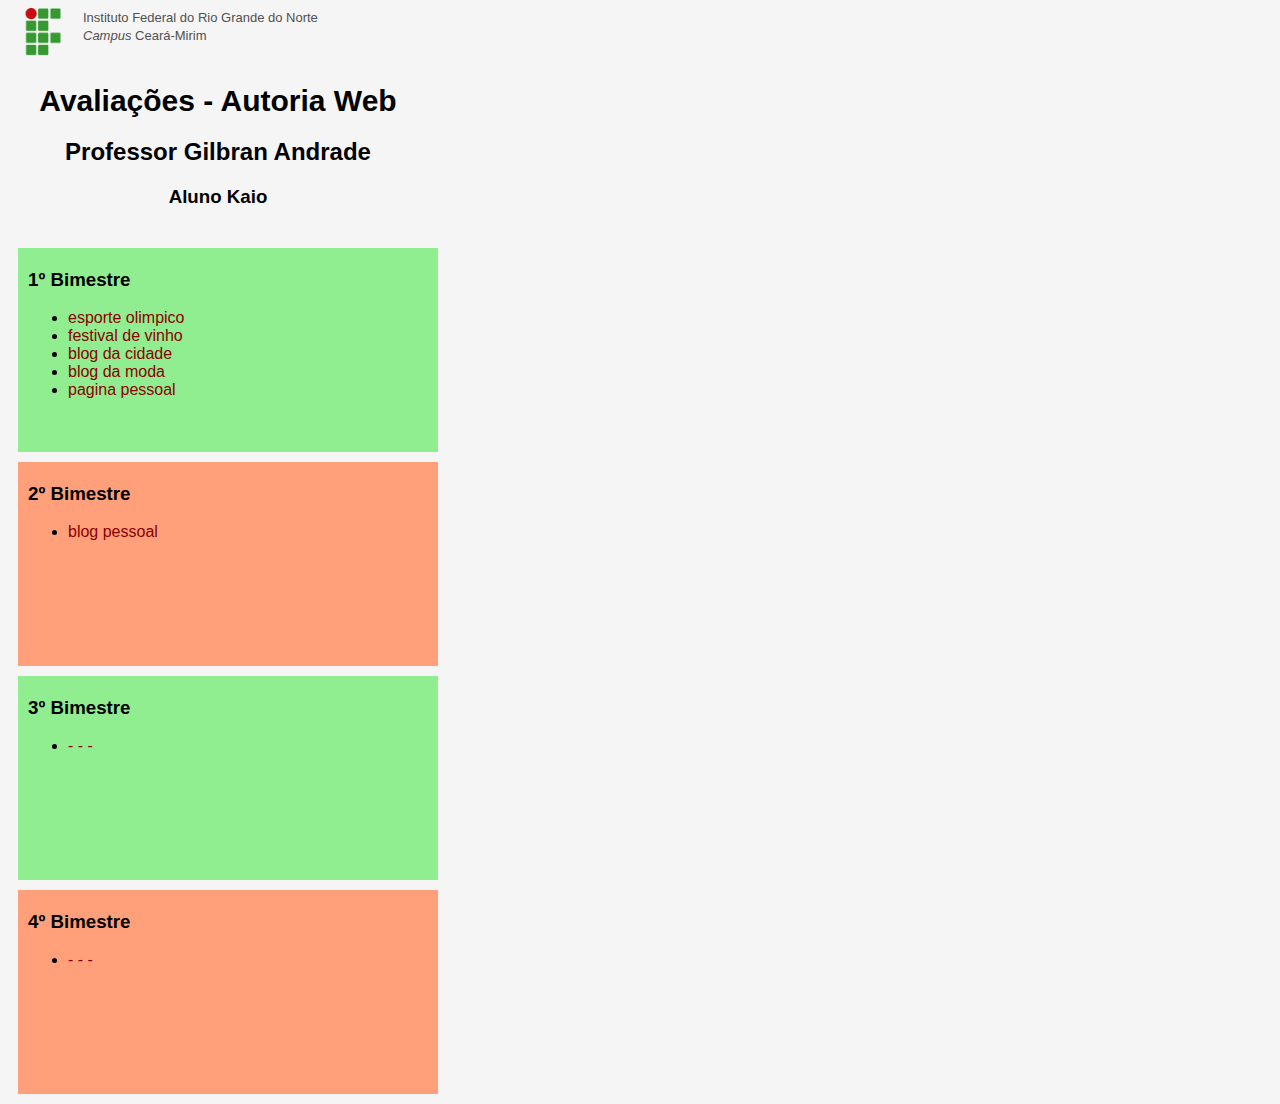
<file: index.html>
<!DOCTYPE html>
<html>
<head>
    <title>Avaliação</title>
    <link rel='stylesheet' href='style.css'>
</head>
<body>
    <div class="topo">
        <img class="logo" src="images/if_small.png">
        <span class="ifrn">Instituto Federal do Rio Grande do Norte</span><br>
        <span class="ifrn"><em>Campus</em> Ceará-Mirim</span>
    </div>
    <div class="titulo">
        <h1>Avaliações - Autoria Web</h1>
        <h2>Professor Gilbran Andrade</h2>
        <h3>Aluno Kaio </h4>
    </div>
    <div class="bimestre bimImpar">
        <h3>1º Bimestre</h3>
        <ul>
            <li><a href="bimestre 1/Esporte Olimpico/index.html">esporte olimpico</a></li>
            <li><a href="bimestre 1/festival de vinho/wine.html">festival de vinho</a></li>
            <li><a href="bimestre 1/blog da cidade/novayork.html">blog da cidade</a></li>
            <li><a href="bimestre 1/blog da moda/isa.html">blog da moda</a></li>
            <li><a href="bimestre 1/pagina pessoal/index.html">pagina pessoal</a></li>
        </ul>
    </div>
    <div class="bimestre bimPar">
        <h3>2º Bimestre</h3>
        <ul>
            <li><a href="bimestre 2/blog pessoal/kaio.html">blog pessoal</a></li>
        </ul>
    </div>
    <div class="bimestre bimImpar">
        <h3>3º Bimestre</h3>
        <ul>
            <li><a href="#">- - -</a></li>
        </ul>
    </div>
    <div class="bimestre bimPar">
        <h3>4º Bimestre</h3>
        <ul>
            <li><a href="#">- - -</a></li>
        </ul>
    </div>
</body>
</html>
</file>
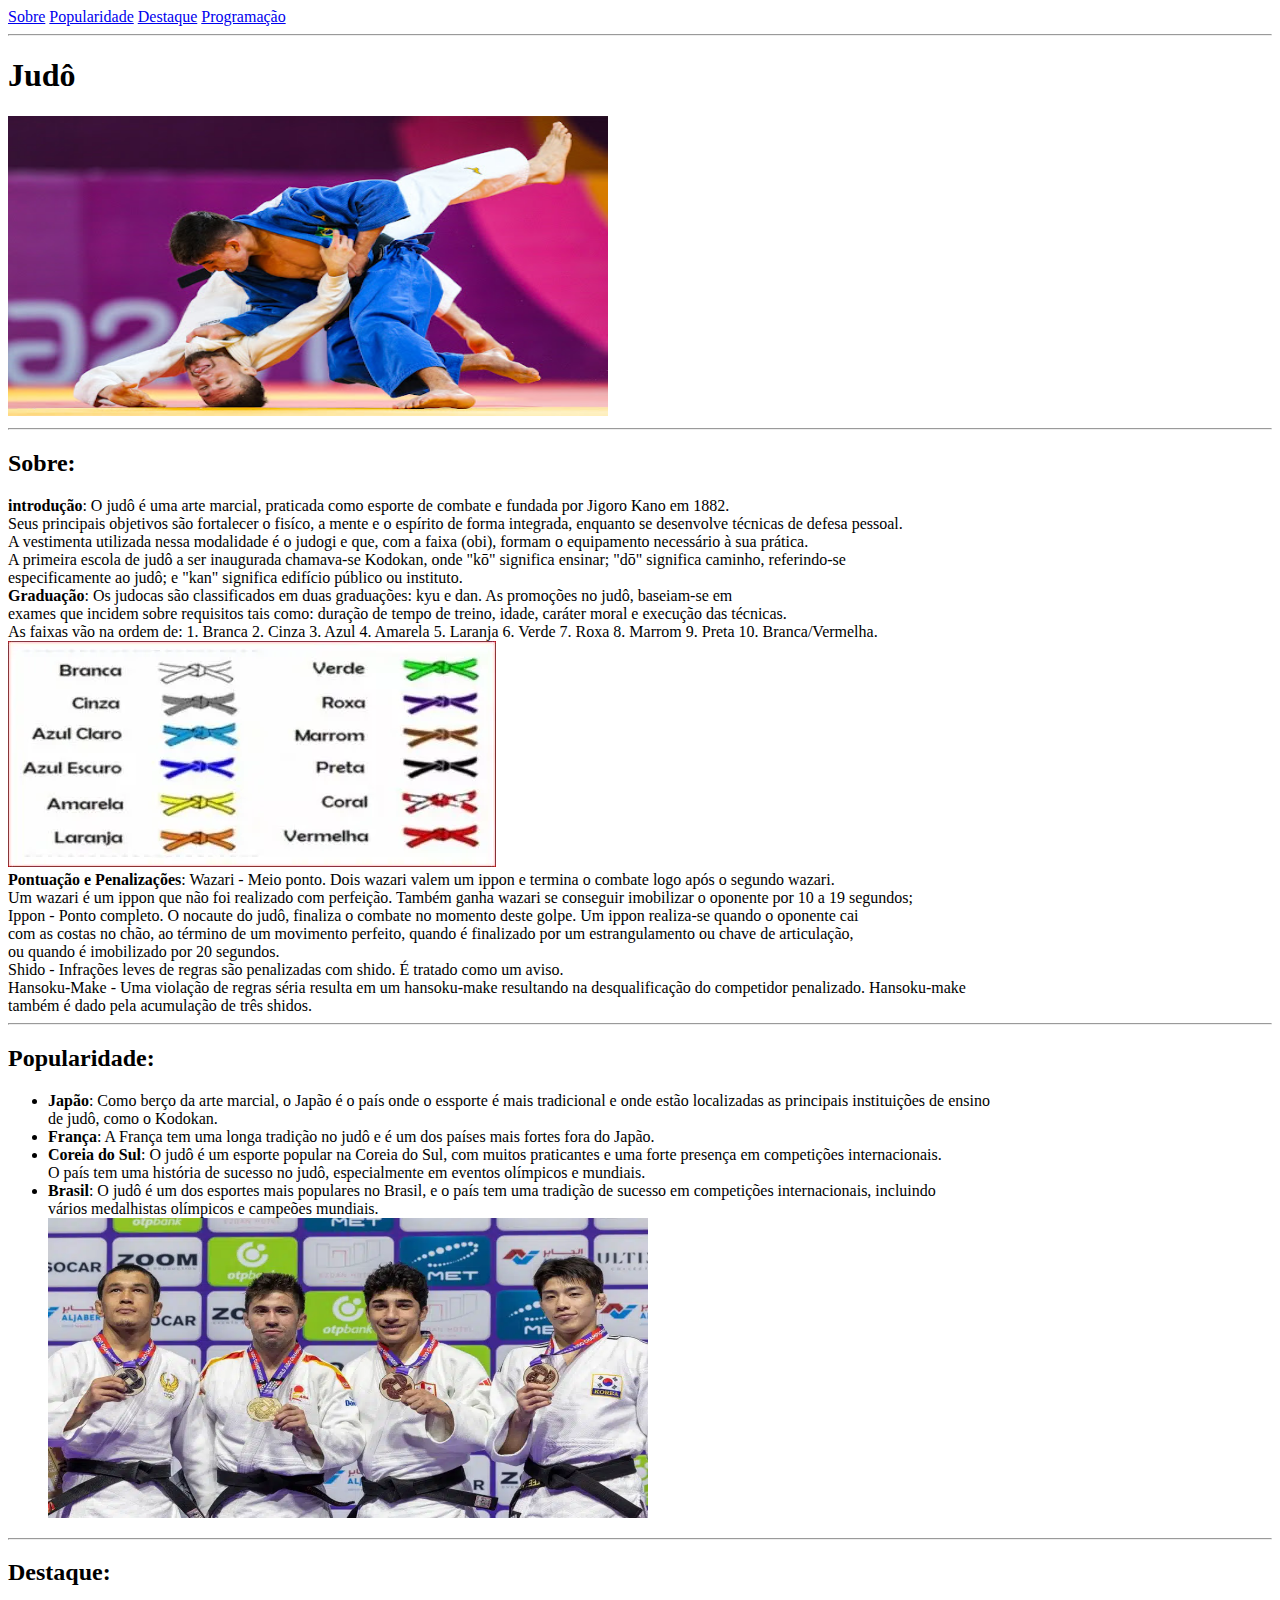
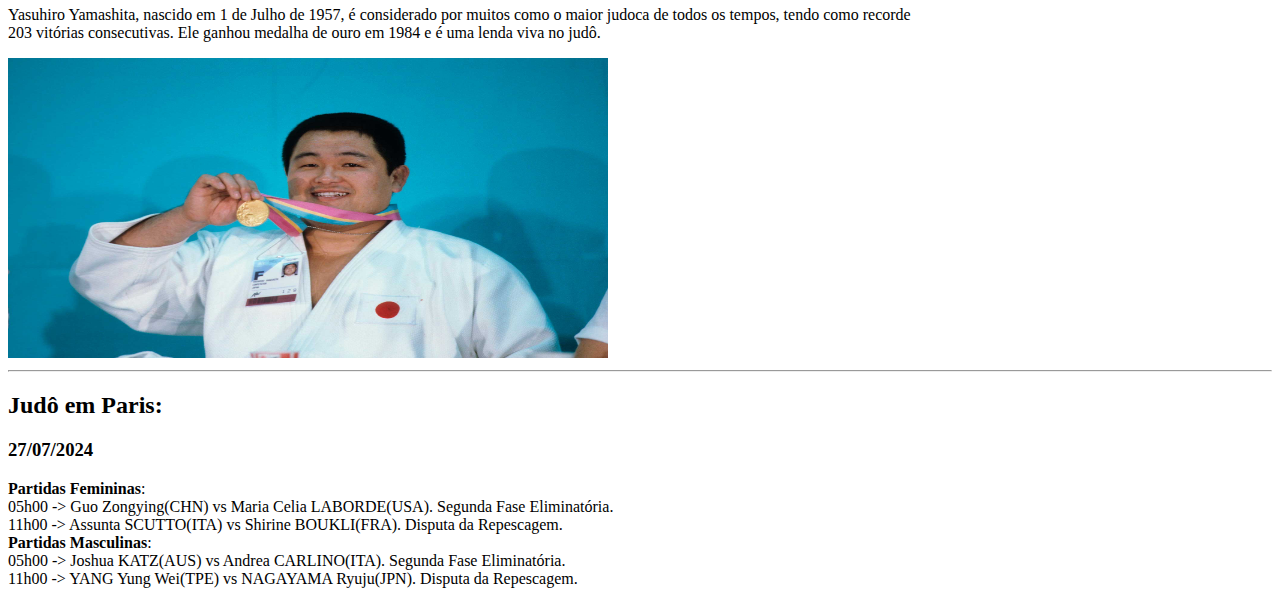
<file: bimestre 1/Esporte Olimpico/index.html>
<!DOCTYPE html>
<html lang="en">
<head>
    <title>Judô</title>
</head>
<body>

    <nav>
        <a href="#Sobre">Sobre</a>
        <a href="#Popularidade">Popularidade</a>
        <a href="#Destaque">Destaque</a>
        <a href="#Programação">Programação</a>

    </nav>
    <hr>
    <h1>Judô</h1>
    <img src="fotos/judop.jpg" alt="Foto representativa"width="600" height="300">
    <hr>
    <section id="Sobre">
        <h2>Sobre:</h2>
        <li><strong>introdução</strong>: O judô é uma arte marcial, praticada como esporte de combate e fundada por Jigoro Kano em 1882. <br> Seus principais objetivos são fortalecer o fisíco, a mente e o espírito de forma integrada, enquanto se desenvolve técnicas de defesa pessoal. <br> A vestimenta utilizada nessa modalidade é o judogi e que, com a faixa (obi), formam o equipamento necessário à sua prática. <br> A primeira escola de judô a ser inaugurada chamava-se Kodokan, onde  "kō" significa ensinar; "dō" significa caminho, referindo-se <br> especificamente ao judô; e "kan" significa edifício público ou instituto.   </li>
        <li><strong>Graduação</strong>: Os judocas são classificados em duas graduações: kyu e dan. As promoções no judô, baseiam-se em <br> exames que incidem sobre requisitos tais como: duração de tempo de treino, idade, caráter moral e execução das técnicas. <br> As faixas vão na ordem de: 1. Branca 2. Cinza 3. Azul 4. Amarela 5. Laranja 6. Verde 7. Roxa 8. Marrom 9. Preta 10. Branca/Vermelha. </li>
        <img src="fotos/ordem-da-faixas-de-judô-hierarquia-da-faixas-de-judo-CBJ-pi-a-judoca-pijudoca-fabio-wladmemir.png" alt="Foto das Faixas em Ordem">
        <li><strong>Pontuação e Penalizações</strong>: Wazari - Meio ponto. Dois wazari valem um ippon e termina o combate logo após o segundo wazari. <br> Um wazari é um ippon que não foi realizado com perfeição. Também ganha wazari se conseguir imobilizar o oponente por 10 a 19 segundos; <br> Ippon - Ponto completo. O nocaute do judô, finaliza o combate no momento deste golpe. Um ippon realiza-se quando o oponente cai <br> com as costas no chão, ao término de um movimento perfeito, quando é finalizado por um estrangulamento ou chave de articulação, <br> ou quando é imobilizado por 20 segundos. <br> Shido - Infrações leves de regras são penalizadas com shido. É tratado como um aviso. <br> Hansoku-Make - Uma violação de regras séria resulta em um hansoku-make resultando na desqualificação do competidor penalizado. Hansoku-make <br> também é dado pela acumulação de três shidos.</li>
    </section>
    <hr>
    <section id="Popularidade">
        <h2>Popularidade:</h2>
        <Ul>
        <li><strong>Japão</strong>: Como berço da arte marcial, o Japão é o país onde o essporte é mais tradicional e onde estão localizadas as principais instituições de ensino <br> de judô, como o Kodokan. </li>
        <li><strong>França</strong>:  A França tem uma longa tradição no judô e é um dos países mais fortes fora do Japão.</li>  
        <li><strong>Coreia do Sul</strong>: O judô é um esporte popular na Coreia do Sul, com muitos praticantes e uma forte presença em competições internacionais. <br> O país tem uma história de sucesso no judô, especialmente em eventos olímpicos e mundiais.</li> 
        <li><strong>Brasil</strong>: O judô é um dos esportes mais populares no Brasil, e o país tem uma tradição de sucesso em competições internacionais, incluindo <br> vários medalhistas olímpicos e campeões mundiais. </li>
        <img src="fotos/caba das medalha.png" alt="pódio olimpiadas 2023"width="600" height="300"> 
    </Ul>
    </section>
    <hr>
    <section id="Destaque">
        <h2>Destaque:</h2>
        <p> Yasuhiro Yamashita, nascido em 1 de Julho de 1957, é considerado por muitos como o maior judoca de todos os tempos, tendo como recorde <br> 203 vitórias consecutivas. Ele ganhou medalha de ouro em 1984 e é uma lenda viva no judô. </p>
        <img src="fotos/caba-la.jpg" alt="foto do Yasuhiro"width="600" height="300">
    </section>
    <hr>
    <section id="Programação">
        <h2>Judô em Paris:</h2>
        <h3>27/07/2024</h3>
        <li><strong>Partidas Femininas</strong>: <br>05h00 -> Guo Zongying(CHN) vs Maria Celia LABORDE(USA). Segunda Fase Eliminatória. <br> 11h00 -> Assunta SCUTTO(ITA) vs Shirine BOUKLI(FRA). Disputa da Repescagem. </li>
        <li><strong>Partidas Masculinas</strong>: <br>05h00 -> Joshua KATZ(AUS) vs Andrea CARLINO(ITA). Segunda Fase Eliminatória. <BR> 11h00 -> YANG Yung Wei(TPE) vs NAGAYAMA Ryuju(JPN). Disputa da Repescagem.  </li>
    </section>
</file>
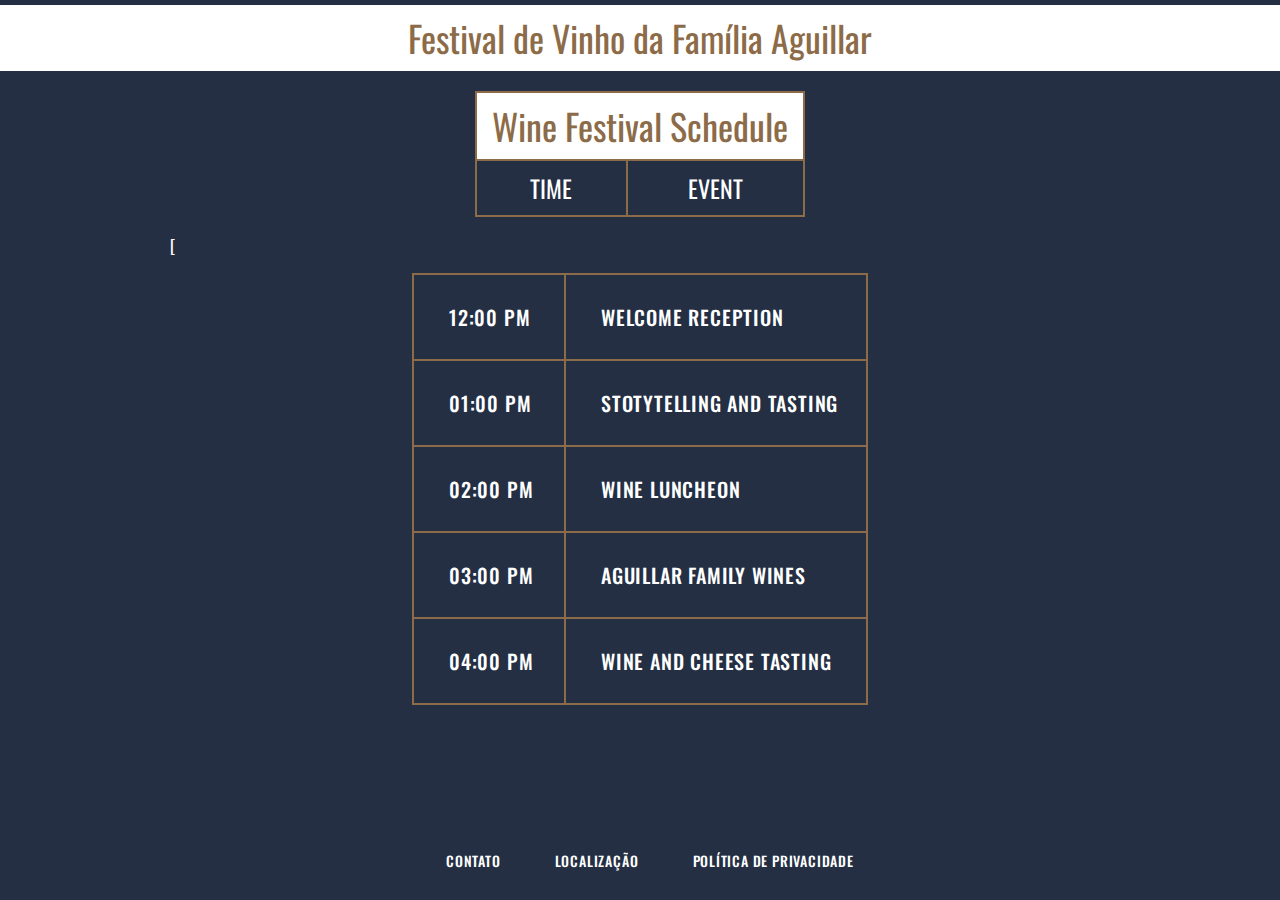
<file: bimestre 1/festival de vinho/wine.html>
<!DOCTYPE html>
<html>

<head>
  <meta charset="utf-8">
  <title>Festival de Vinho da Família Aguillar</title>
  <link rel="stylesheet" type="text/css" href="reset.css" />
  <link rel="stylesheet" type="text/css" href="style.css" />
  <link href="https://fonts.googleapis.com/css?family=Oswald" rel="stylesheet">
</head>

<body>
  <header>
    <h1>Festival de Vinho da Família Aguillar</h1>
  </header>
  
  <div class="container">
    <table>
      <thead>
        <tr>
          <th colspan="2">
            <h1>Wine Festival Schedule</h1>
          </th>
        </tr>
        <tr>
          <th><h2>Time</h2></th>
          <th><h2>Event</h2></th>
        </tr>
      </thead>
      <table>
        <tr>
          <td class="left">
            <h3>12:00 PM</h3>
          </td>
          <td>
            <h3>Welcome Reception</h3>
          </td>
        </tr>
        <tr>
          <td class="left">
            <h3>01:00 PM</h3>
          </td>
          <td>
            <h3>Stotytelling and Tasting</h3>
          </td>
        </tr>
        <tr>
          <td class="left">
            <h3>02:00 PM</h3>
          </td>
          <td>
            <h3>Wine Luncheon</h3>
          </td>
        </tr>
        <tr>
          <td class="left">
            <h3>03:00 PM</h3>
          </td>
          <td>
            <h3>Aguillar Family Wines</h3>
          </td>
        </tr>
        <tr>[
          <td class="left">
            <h3>04:00 PM</h3>
          </td>
          <td>
            <h3>Wine and Cheese Tasting</h3>
          </td>
        </tr>
      </table>
    </table>
    </body>

  </div>
  
  <footer>
    <h3>Contato</h3>
    <h3>Localização</h3>
    <h3>Política de Privacidade</h3>
  </footer>
</body>

</html>
</file>
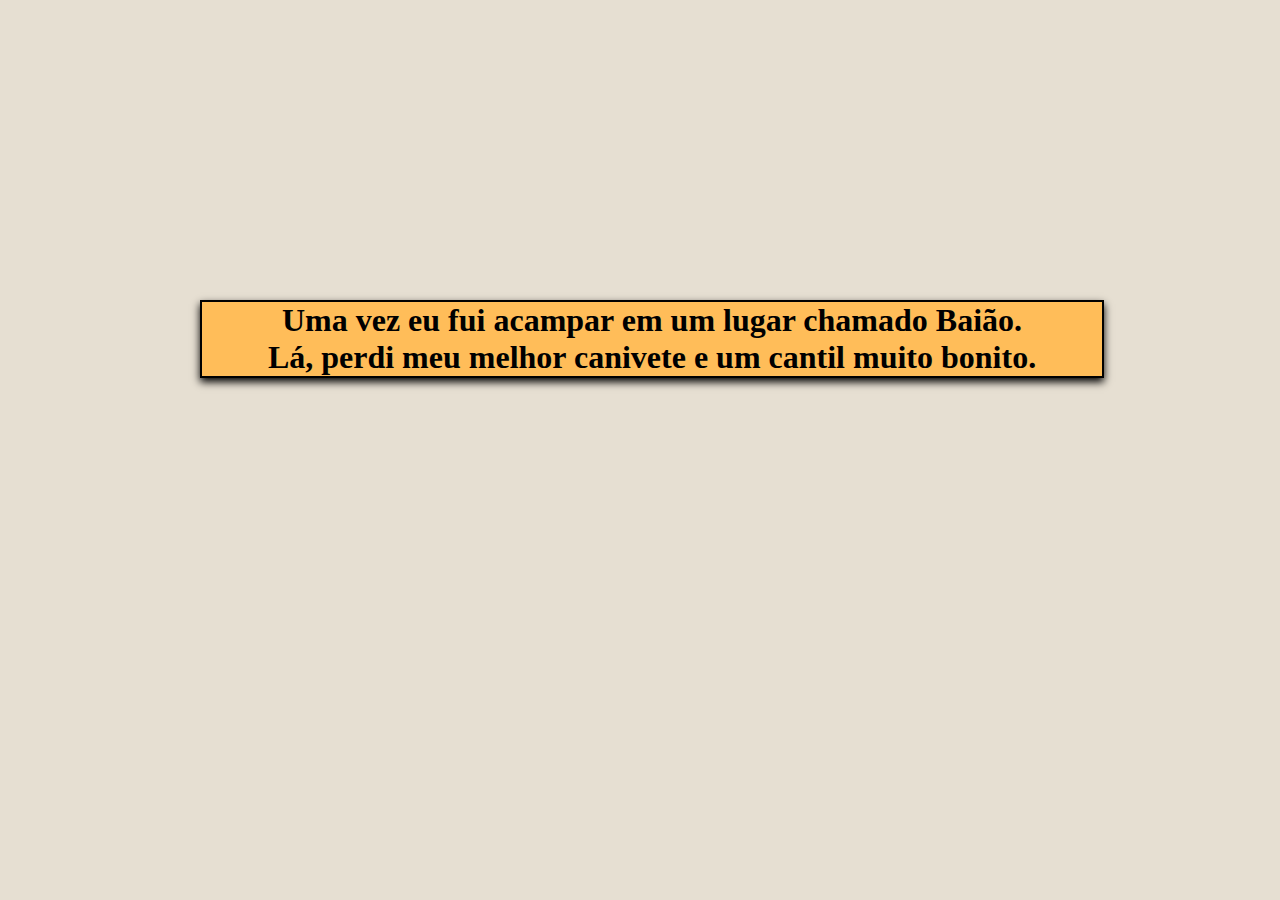
<file: bimestre 2/blog pessoal/causos.html>
<!DOCTYPE html>
<html lang="en">
<head>
    <meta charset="UTF-8">
    <meta name="viewport" content="width=device-width, initial-scale=1.0">
    <title>causos</title> <link rel="stylesheet" href="causos.css">
</head>
<body>
    <h1 id="texto">Uma vez eu fui acampar em um lugar chamado Baião. <br> Lá, perdi meu melhor canivete e um cantil muito bonito.</h1>
    
</body>
</html>
</file>
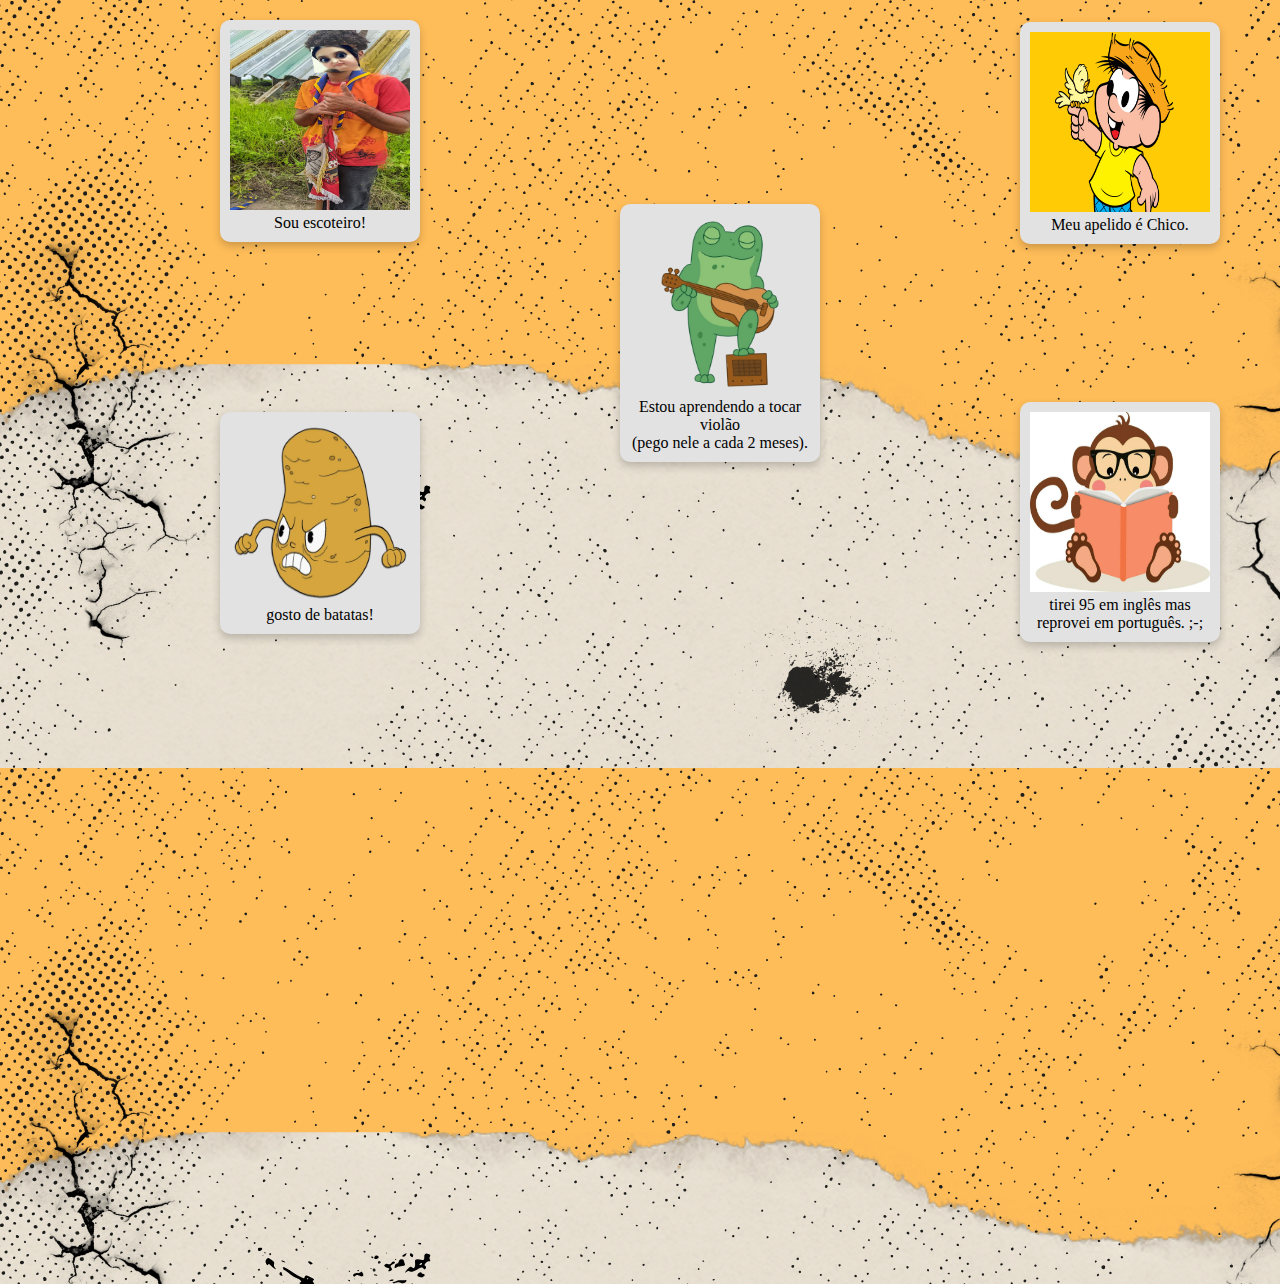
<file: bimestre 2/blog pessoal/curiosidades.html>
<!DOCTYPE html>
<html lang="en">
<head>
    <meta charset="UTF-8">
    <meta name="viewport" content="width=device-width, initial-scale=1.0">
    <title>Curiosidades</title> <link rel="stylesheet" href="cu.css">
</head>
<body>
    <div class="card" id="esc">
        <img src="escoteiro.png" alt="escoteiro">
        <p>Sou escoteiro!</p>
    </div>   
    <div class="card" id="bat">
        <img src="Potato.png" alt="batata">
        <p>gosto de batatas!</p>
    </div>   
    <div class="card" id="viola">
        <img src="sapo.png" alt="violão">
        <p>Estou aprendendo a tocar violão <br> (pego nele a cada 2 meses). </p>
    </div>   
    <div class="card" id="ing">
        <img src="ing.png" alt="ing">
        <p>tirei 95 em inglês mas <br> reprovei em português. ;-;</p>
    </div>   
    <div class="card" id="chico">
        <img src="chico.png" alt="chico">
        <p>Meu apelido é Chico.</p>
    </div>   

</body>
</html>
</file>
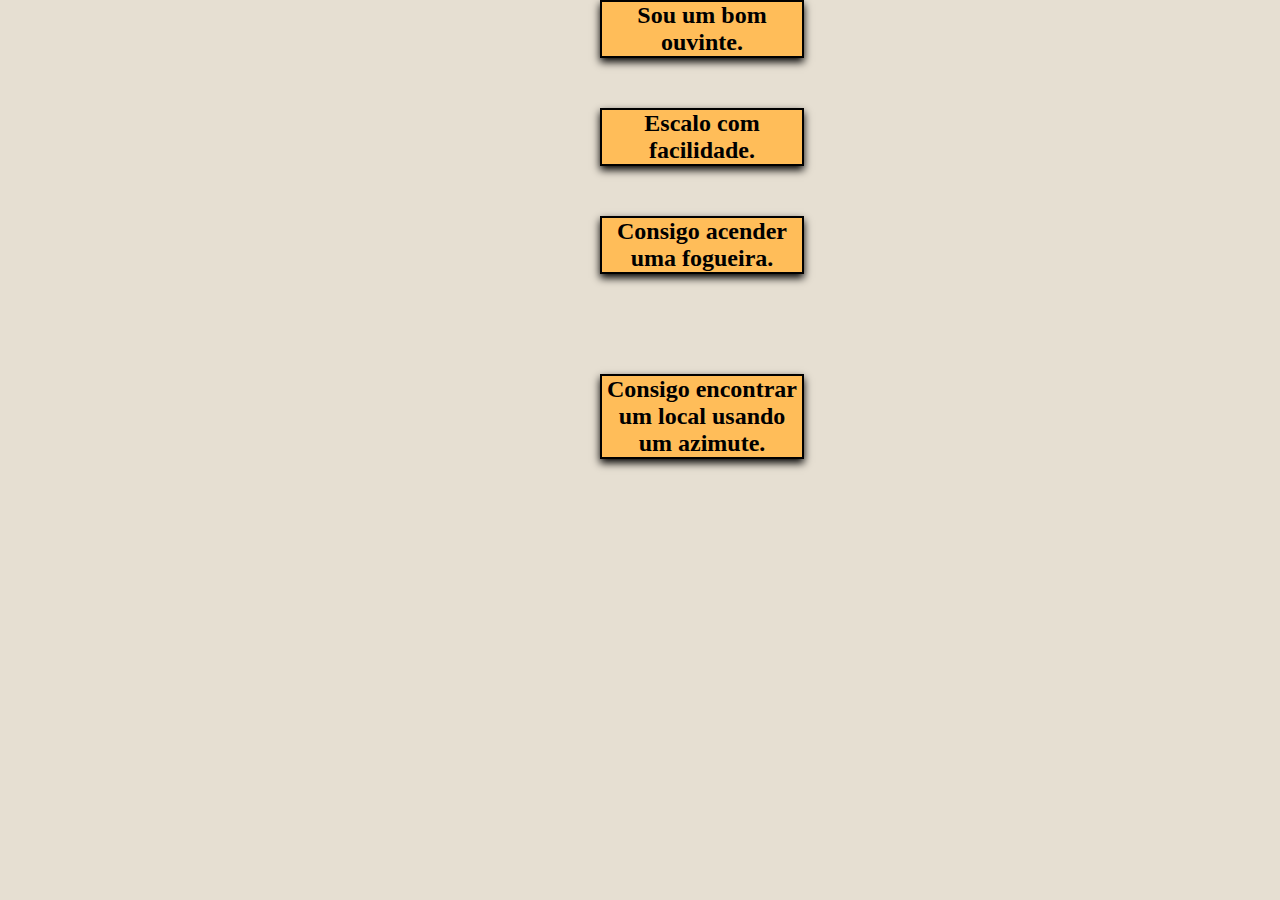
<file: bimestre 2/blog pessoal/hab.html>
<!DOCTYPE html>
<html lang="en">
<head>
    <meta charset="UTF-8">
    <meta name="viewport" content="width=device-width, initial-scale=1.0">
    <title>causos</title> <link rel="stylesheet" href="hab.css">
</head>
<body>
    <h2 class="texto" id="t1">Sou um bom ouvinte.</h2>
    <h2 class="texto" id="t2">Escalo com facilidade.</h2>
    <h2 class="texto" id="t3">Consigo acender uma fogueira.</h2>
    <h2 class="texto" id="t4">Consigo encontrar um local usando um azimute.</h2>
    
</body>
</html>
</file>
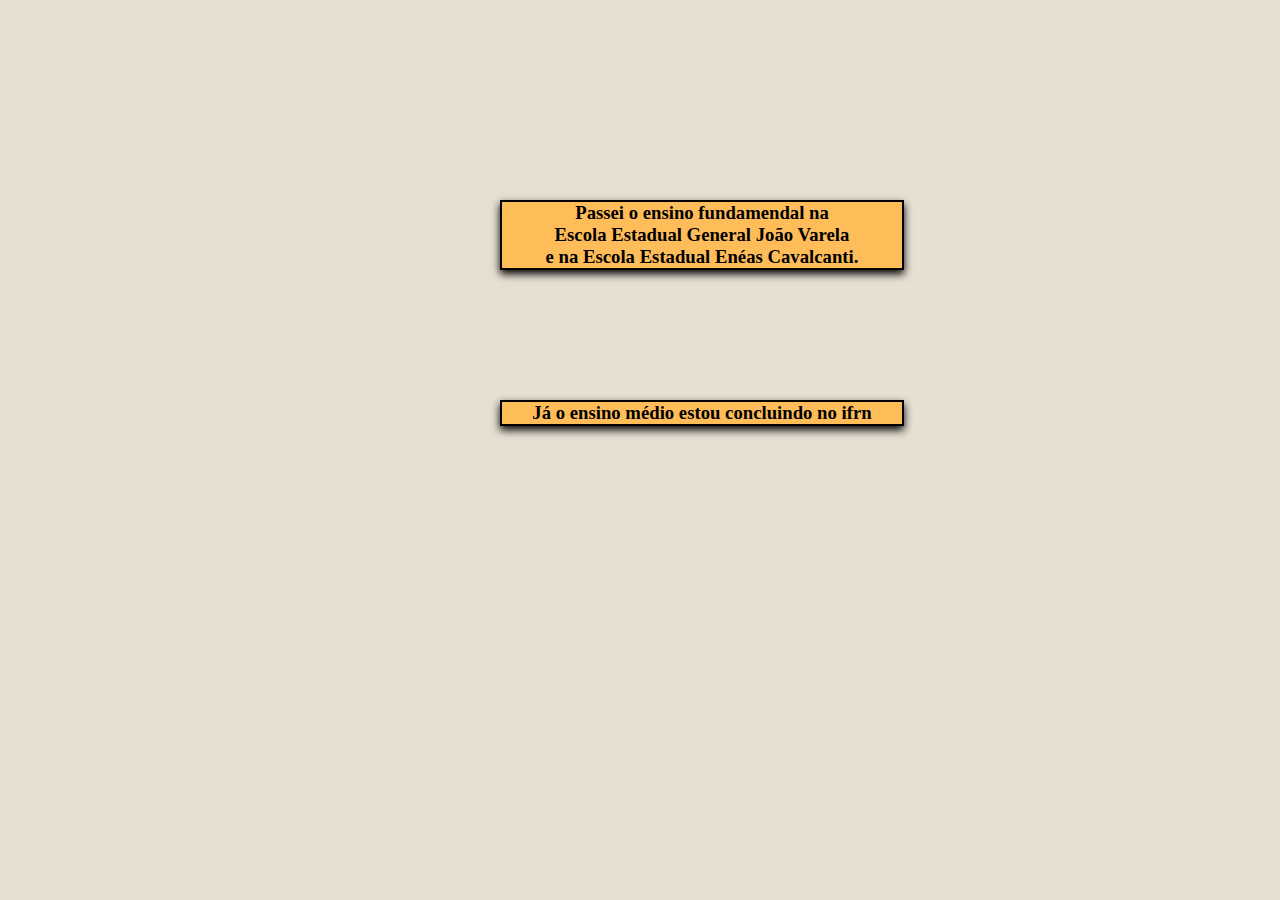
<file: bimestre 2/blog pessoal/historico.html>
<!DOCTYPE html>
<html lang="en">
<head>
    <meta charset="UTF-8">
    <meta name="viewport" content="width=device-width, initial-scale=1.0">
    <title>Document</title> <link rel="stylesheet" href="historico.css">
</head>
<body>
    <div class="texto">
        <h3 id="t1">Passei o ensino fundamendal na <br> Escola Estadual General João Varela <br> e na Escola Estadual Enéas Cavalcanti. </h3>
        <h3 id="t2">Já o ensino médio estou concluindo no ifrn</h3>
    </div>
</body>
</html>
</file>
<file: style.css>
body {
    background-color: whitesmoke;
    font-family:'Lucida Sans', 'Lucida Sans Regular', 'Lucida Grande', 'Lucida Sans Unicode', Geneva, Verdana, sans-serif;
}

.bimestre {
    width: 400px;
    height: 200px;
    margin: 10px;
    padding: 2px 10px;
}

.bimImpar {
    background-color: lightgreen;
}

.bimPar {
    background-color: lightsalmon;
}

.logo {
    width: 40px;
    float: left;
    padding-right: 20px;
    margin-left: 15px;
}

a:link,
a:visited {
    color: darkred;
    text-decoration: none;
}
a:hover {
    color: red;
    text-decoration: underline;
}

.ifrn {
    color: rgb(80, 80, 80);
    font-size: small;
}

.titulo {
    width: 400px;
    margin: 40px 0;
    padding: 0px 10px;
    text-align: center;
}

h1 {
    font-size: 30px;
}

.topo {
    width: 400px;
}
</file>
<file: bimestre 1/festival de vinho/style.css>
body {
    background-color: #242f44;
    color: white;
      font-family: 'Oswald', sans-serif;
  }
  
  header {
    text-align: center;
    margin-top: 5px;
  }
  
  h1 {
    font-size: 36px;
    padding: 15px;
    color: #8c6b48;
    background-color: white;
  }
  
  h2 {
    font-size: 24px;
    padding: 15px;
    text-transform: uppercase;
  }
  
  h3 {
    font-size: 20px;
    padding: 15px;
    text-transform: uppercase;
    text-align: left;
    margin-left: 20px;
    font-weight: 500;
    line-height: 2.7;
    letter-spacing: 0.8px;
  }
  
  th {
    border: 2px solid #8c6b48;
  }
  
  table {
    text-align: center;
    margin: 20px auto;
  }
  
  td {
    border: 2px solid #8c6b48;
    width: 300px;
  }
  
  footer {
    margin-top: 50px;
    text-align: center;
    position: fixed;
    width: 100%;
    bottom: 5px;
    background-color: #242f44;
    z-index: 5;
  }
  footer h3 {
    display: inline-block;
    font-size: 14px;
    background-color: #242f44;
  }
  
  .container {
    max-width: 940px;
    margin: 0 auto;
    height: 800px;
  }
  
  
  .left {
    width: 150px;
  }
</file>
<file: bimestre 2/blog pessoal/causos.css>
* {
    margin: 0;
    padding: 0;
}

body {
    background-color: #e6dfd2;
}

#texto {
    color: #000000;
    position: relative;
    left: 200px;
    top: 300px;
    box-shadow:  0 4px 8px 0 #000000;
    background-color: #ffbd59;
    width: 900px;
    border: 2px solid black;
    text-align: center;
}
</file>
<file: bimestre 2/blog pessoal/cu.css>
*{
    margin: 0;
    padding: 0;
}

body {
    background-image: url(1.png);
}

.card img {
    width: 180px;
    height: 180px;
}
.card {
    background-color: #e2e2e2;
	border-radius: 10px;
	box-shadow: 0 4px 8px 0 rgba(0, 0, 0, 0.2);
	padding: 10px;
	margin: 20px;
	width: 180px;
    text-align: center;
    z-index: 1;
}

.card:hover {
    box-shadow: rgba(50, 50, 93, 0.25) 0px 50px 100px -20px, rgba(0, 0, 0, 0.3) 0px 30px 60px -30px;
   z-index: 1s;
   transition: 0.6s ease-in;
   scale: 1.1;
}
#esc {
    position: relative;
    left: 200px;
}

#bat {
    position: relative;
    left: 200px;
    top: 150px;
}

#viola{
    position: relative;
    left: 600px;
   bottom: 300px;

}

#ing {
    position: relative;
    left: 1000px;
    bottom: 380px;
}

#chico{
    position: relative;
    left: 1000px;
    bottom: 1020px;
}
</file>
<file: bimestre 2/blog pessoal/hab.css>
* {
    margin: 0;
    padding: 0;
}

body {
    background-color: #e6dfd2;
}

#t1 {
    position: relative;
    left: 600px;
    color: #000000;
    box-shadow:  0 4px 8px 0 #000000;
    background-color: #ffbd59;
    width: 200px;
    border: 2px solid black;
    text-align: center;
}

#t2 {
    position: relative;
    left: 600px;
    top: 50px;
    color: #000000;
    box-shadow:  0 4px 8px 0 #000000;
    background-color: #ffbd59;
    width: 200px;
    border: 2px solid black;
    text-align: center;
}

#t3 {
    position: relative;
    left: 600px;
    top: 100px;
    color: #000000;
    box-shadow:  0 4px 8px 0 #000000;
    background-color: #ffbd59;
    width: 200px;
    border: 2px solid black;
    text-align: center;
}

#t4 {
    position: relative;
    left: 600px;
    top: 200px;
    color: #000000;
    box-shadow:  0 4px 8px 0 #000000;
    background-color: #ffbd59;
    width: 200px;
    border: 2px solid black;
    text-align: center;
}
</file>
<file: bimestre 2/blog pessoal/historico.css>
* {
    margin: 0;
    padding: 0;
}

body {
    background-color: #e6dfd2;
}

#t1 {
    position: absolute;
    left: 500px;
    color: #000000;
    box-shadow:  0 4px 8px 0 #000000;
    background-color: #ffbd59;
    width: 400px;
    top: 200px;
    border: 2px solid black;
    text-align: center;
}

#t2 {
    position: absolute;
    left: 500px;
    top: 400px;
    color: #000000;
    box-shadow:  0 4px 8px 0 #000000;
    background-color: #ffbd59;
    width: 400px;
    border: 2px solid black;
    text-align: center;
}
</file>
